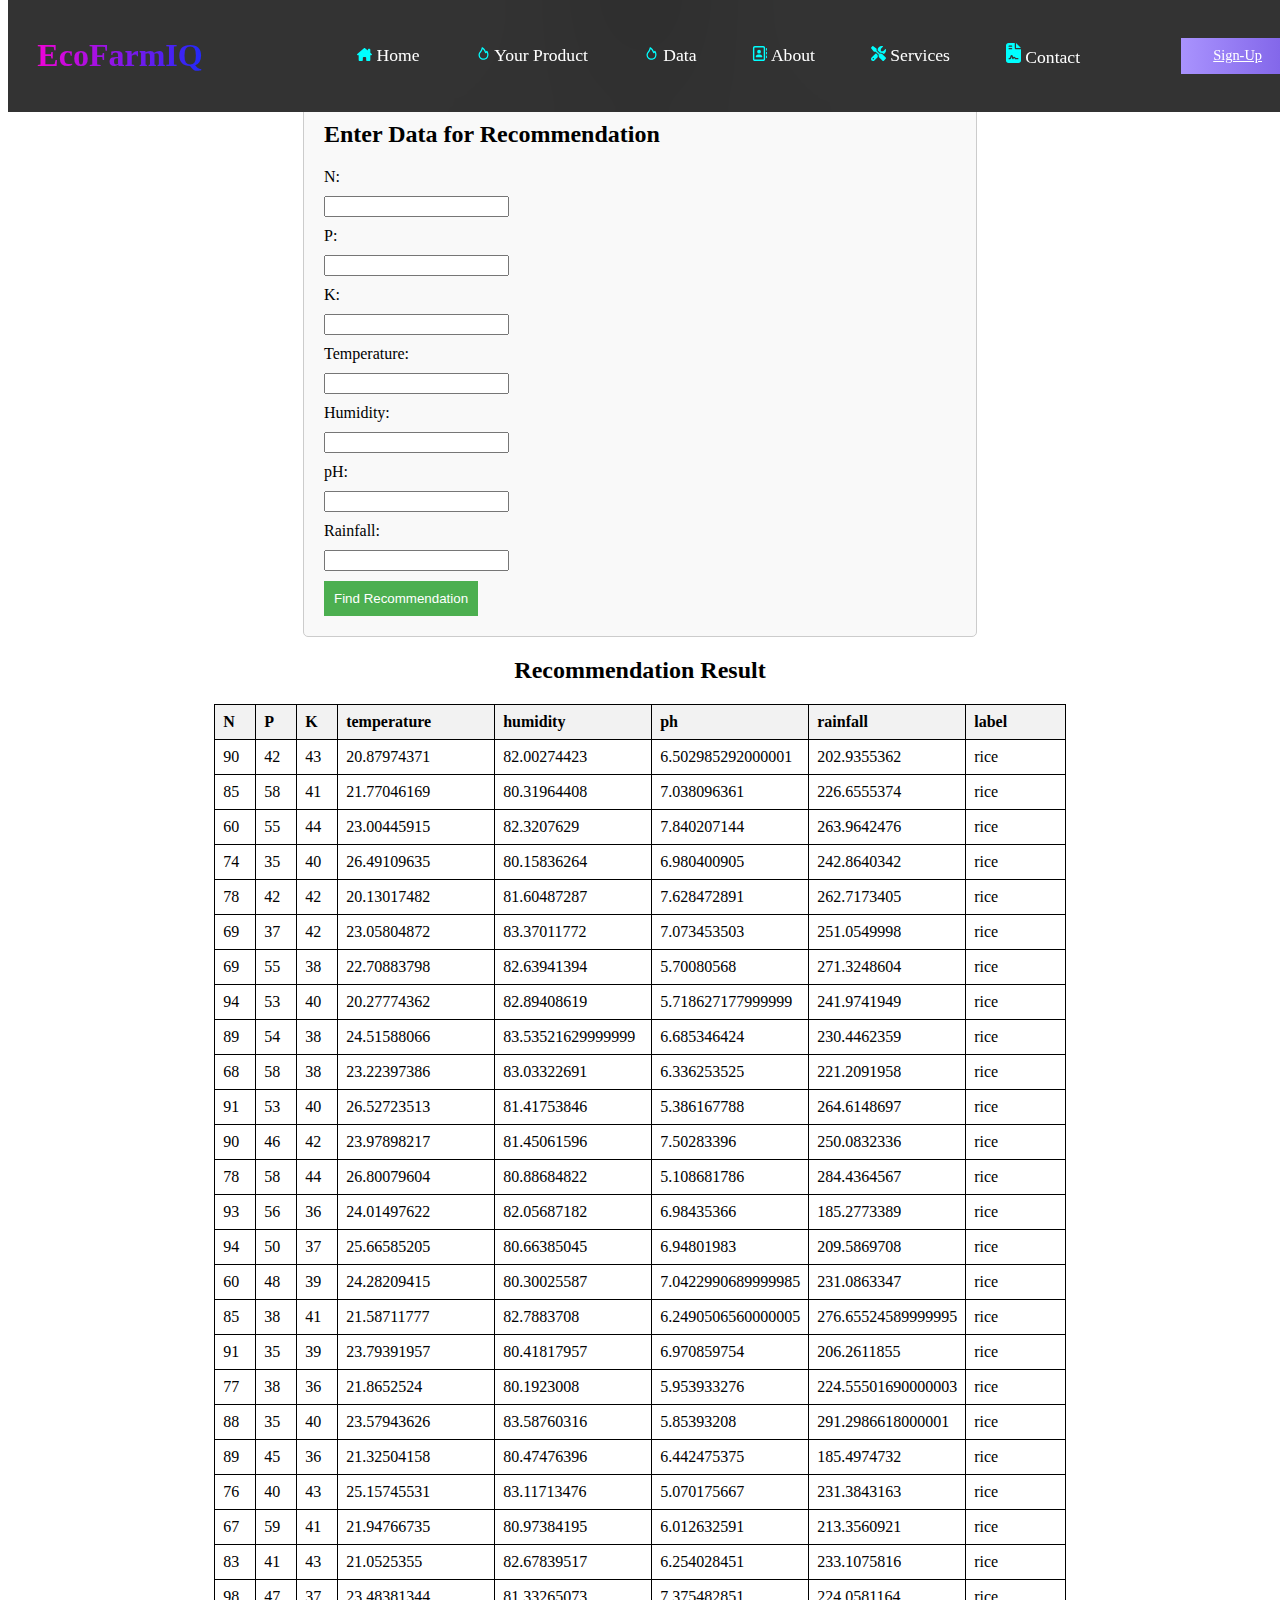
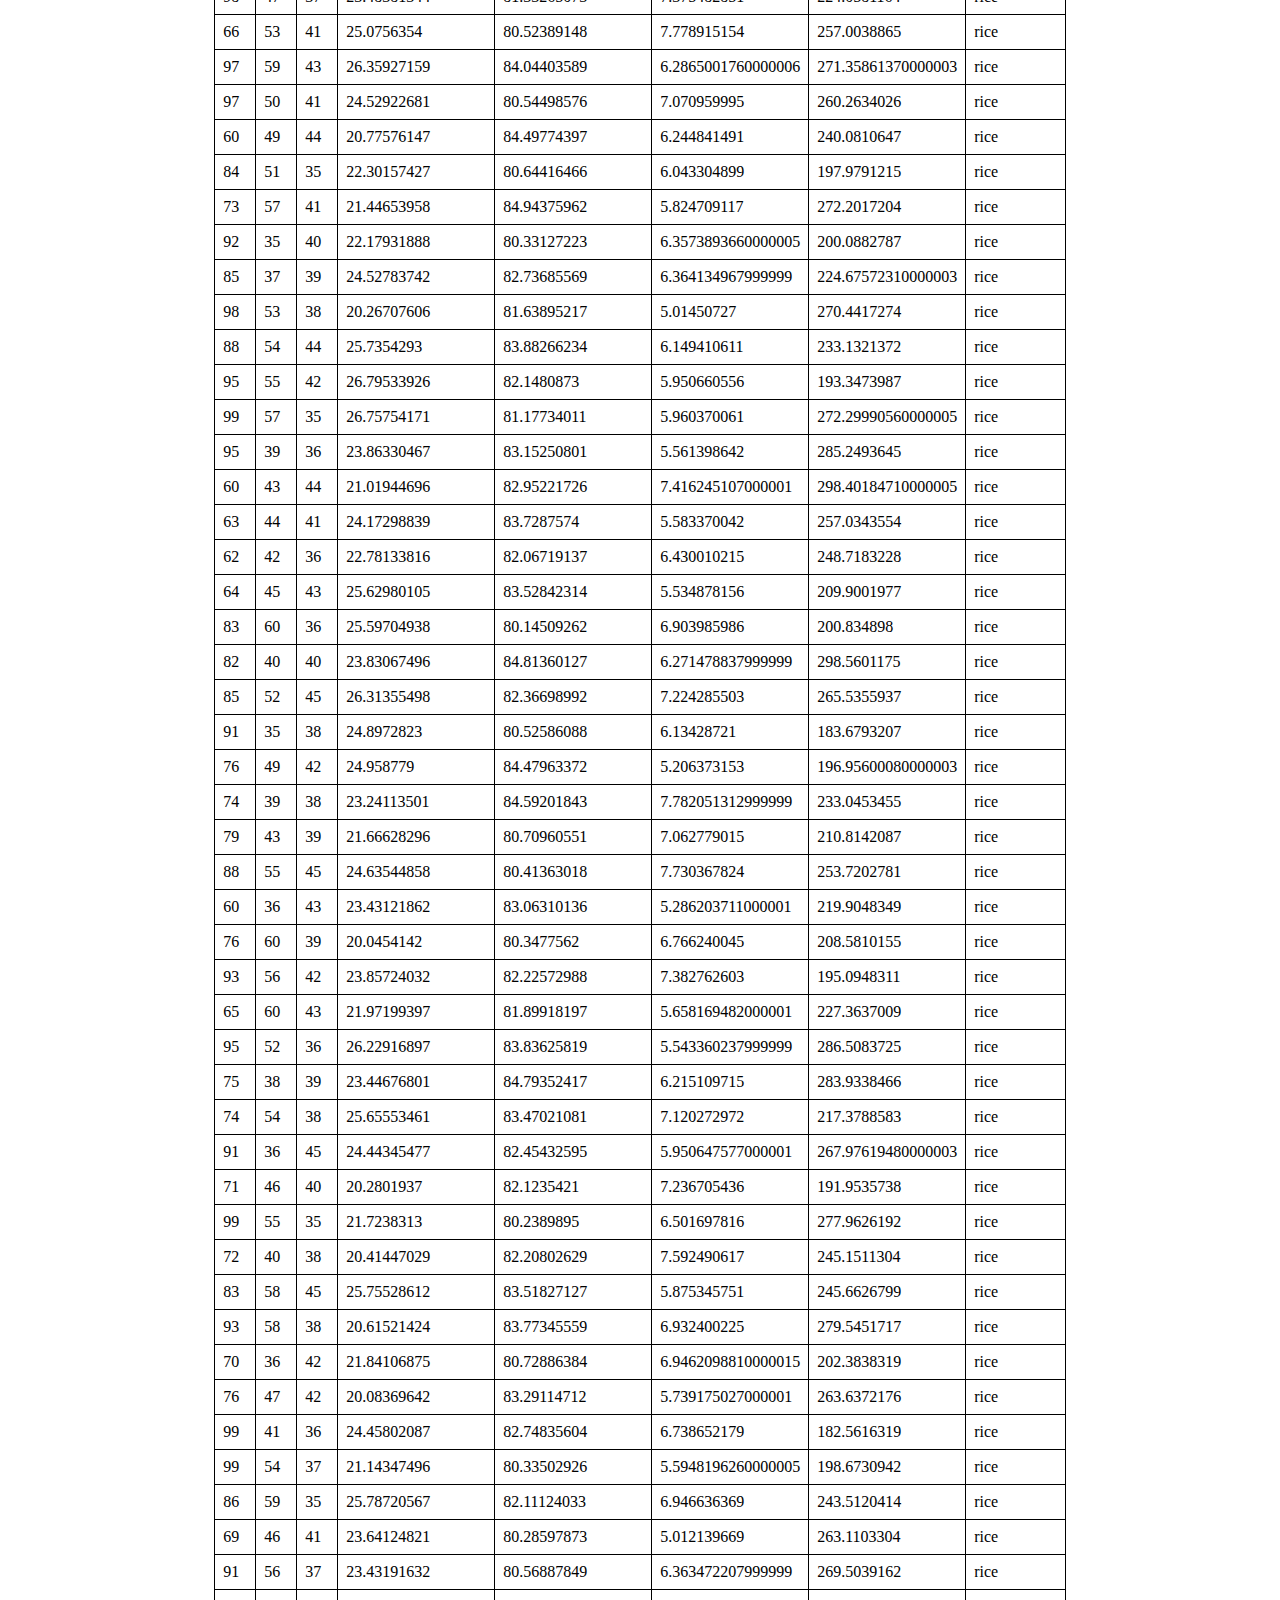
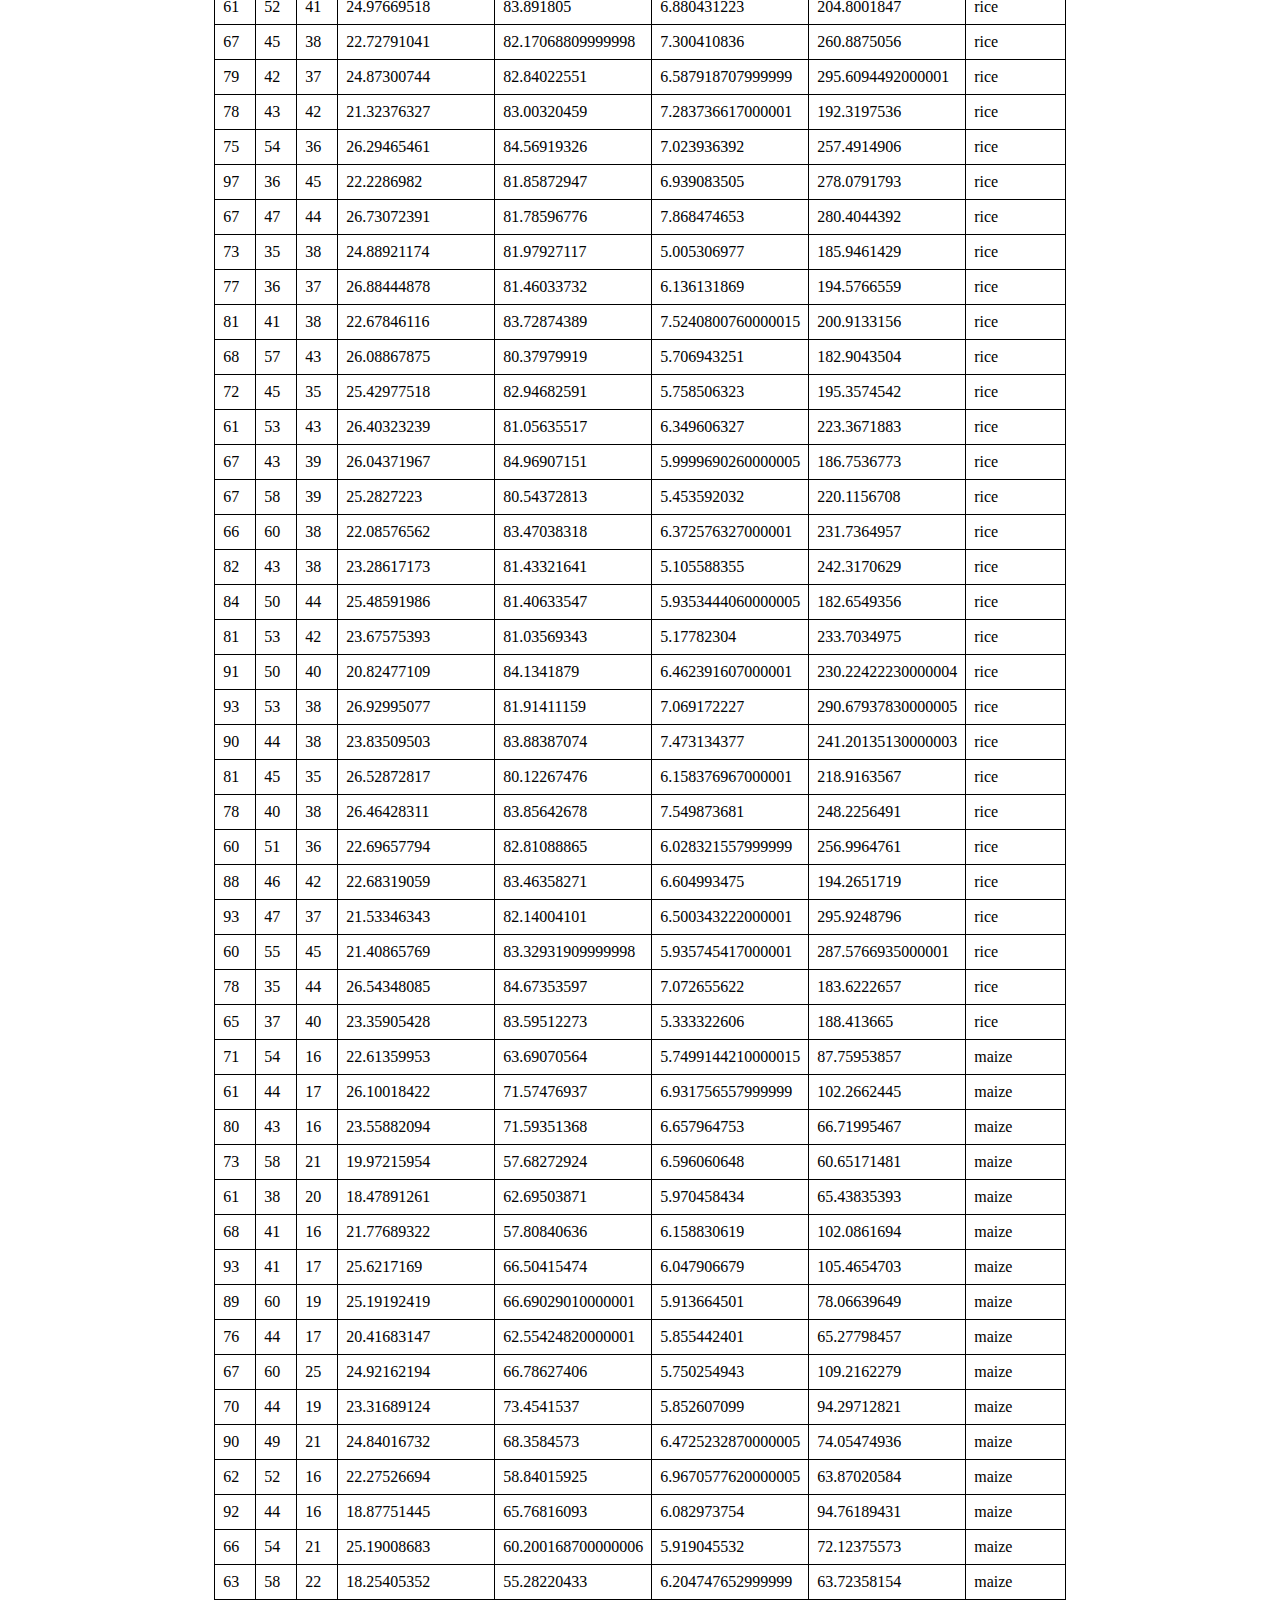
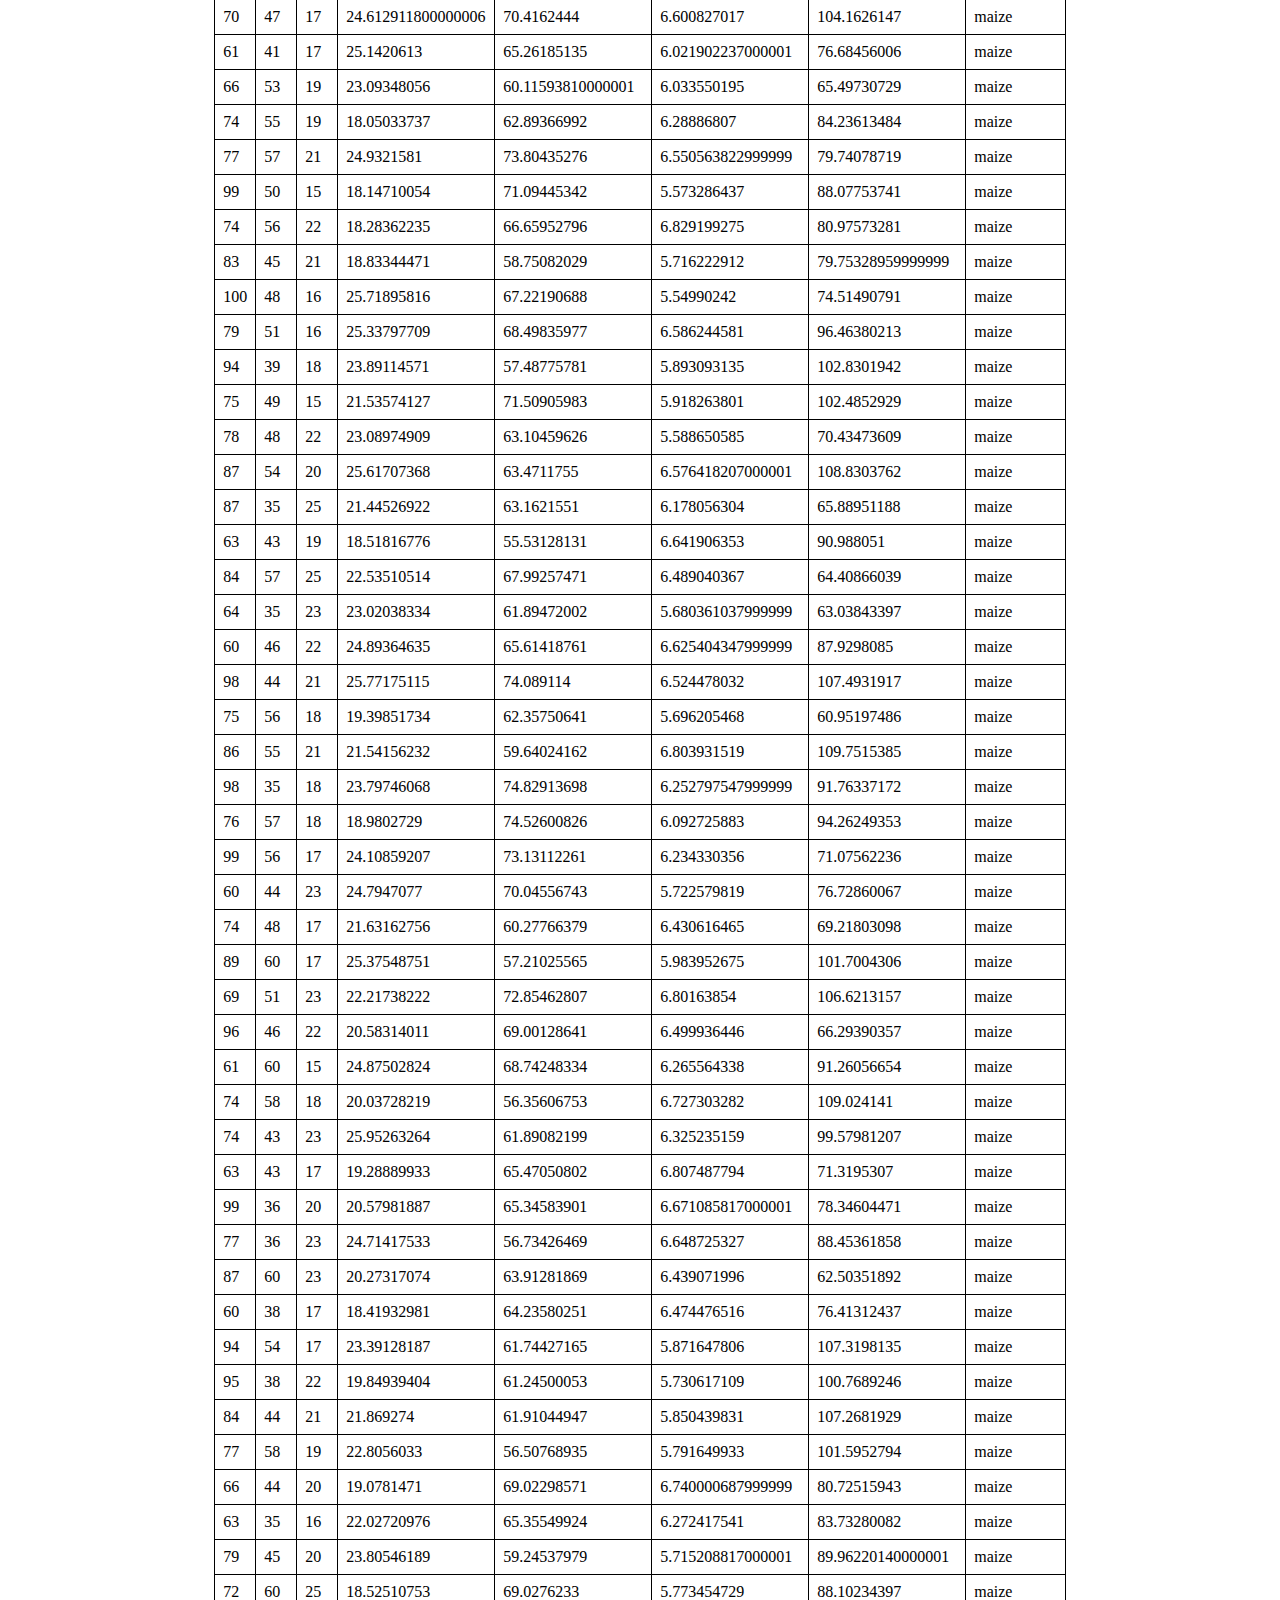
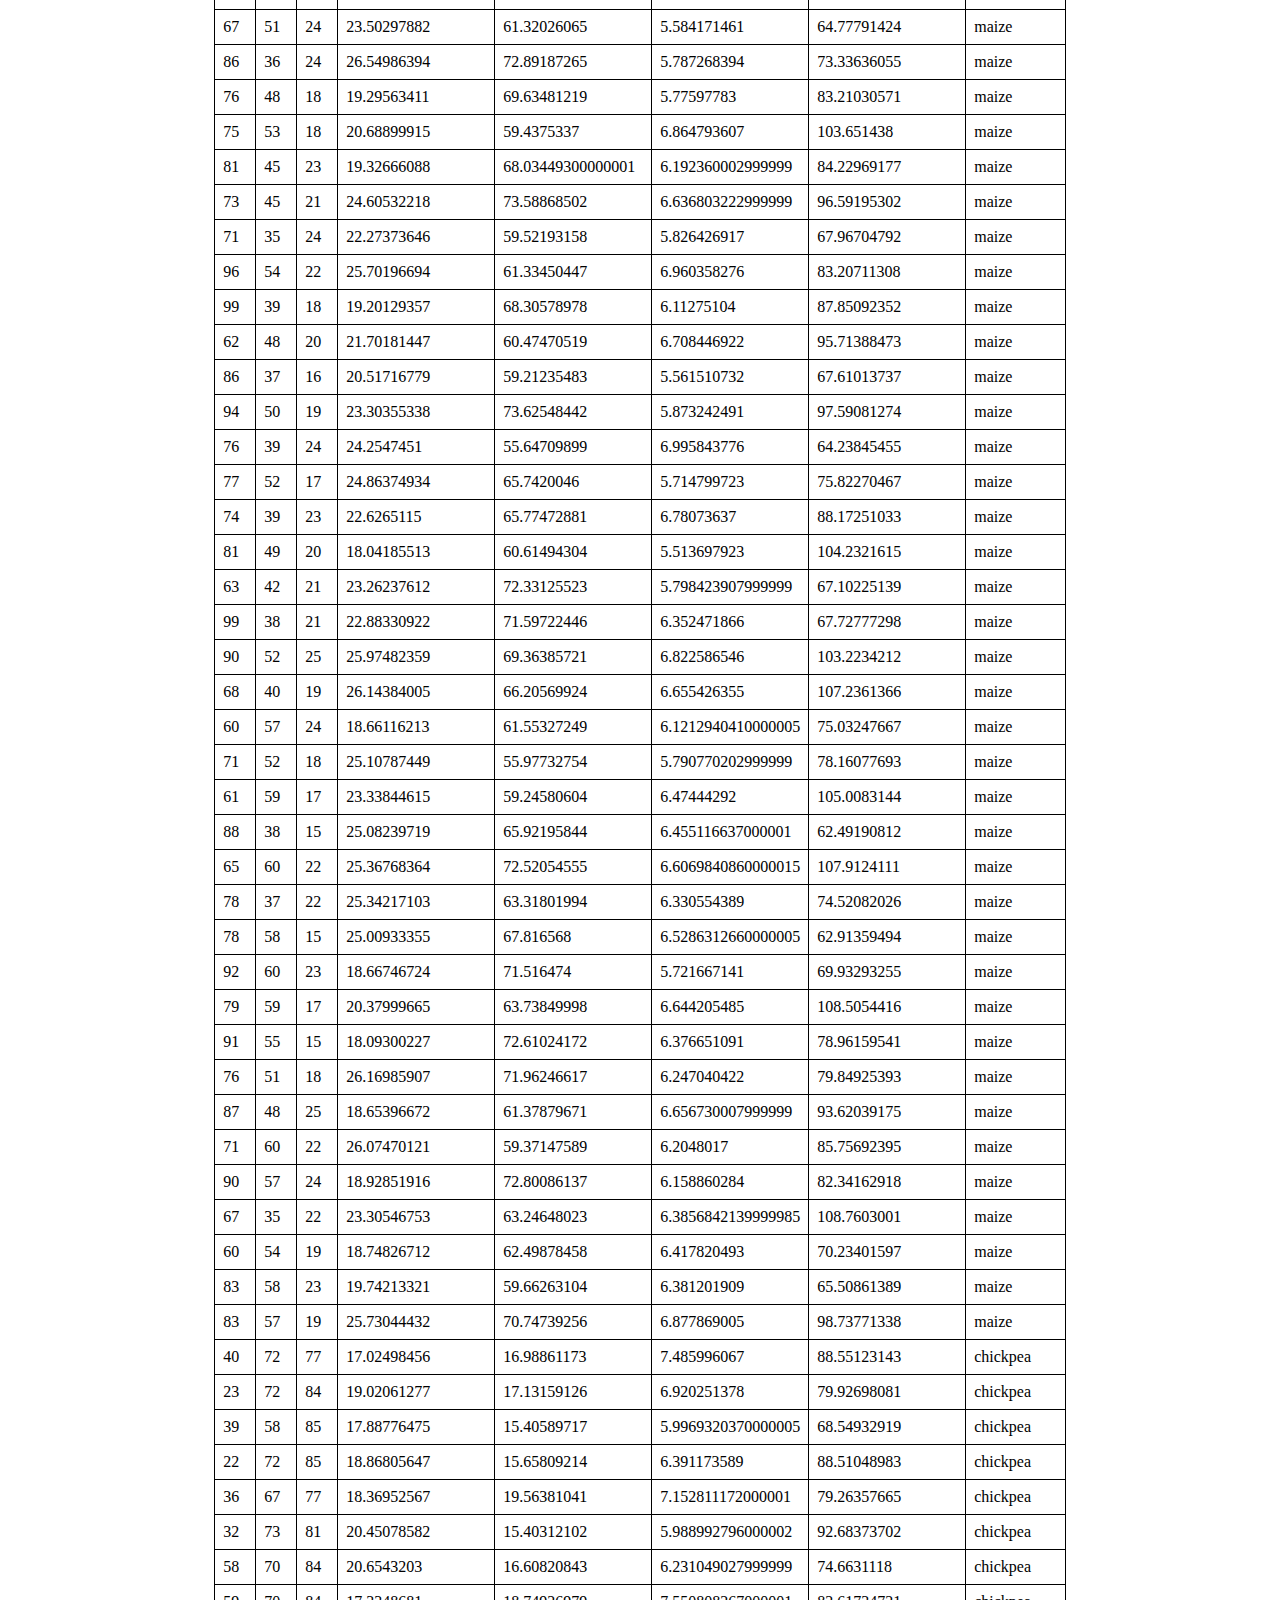
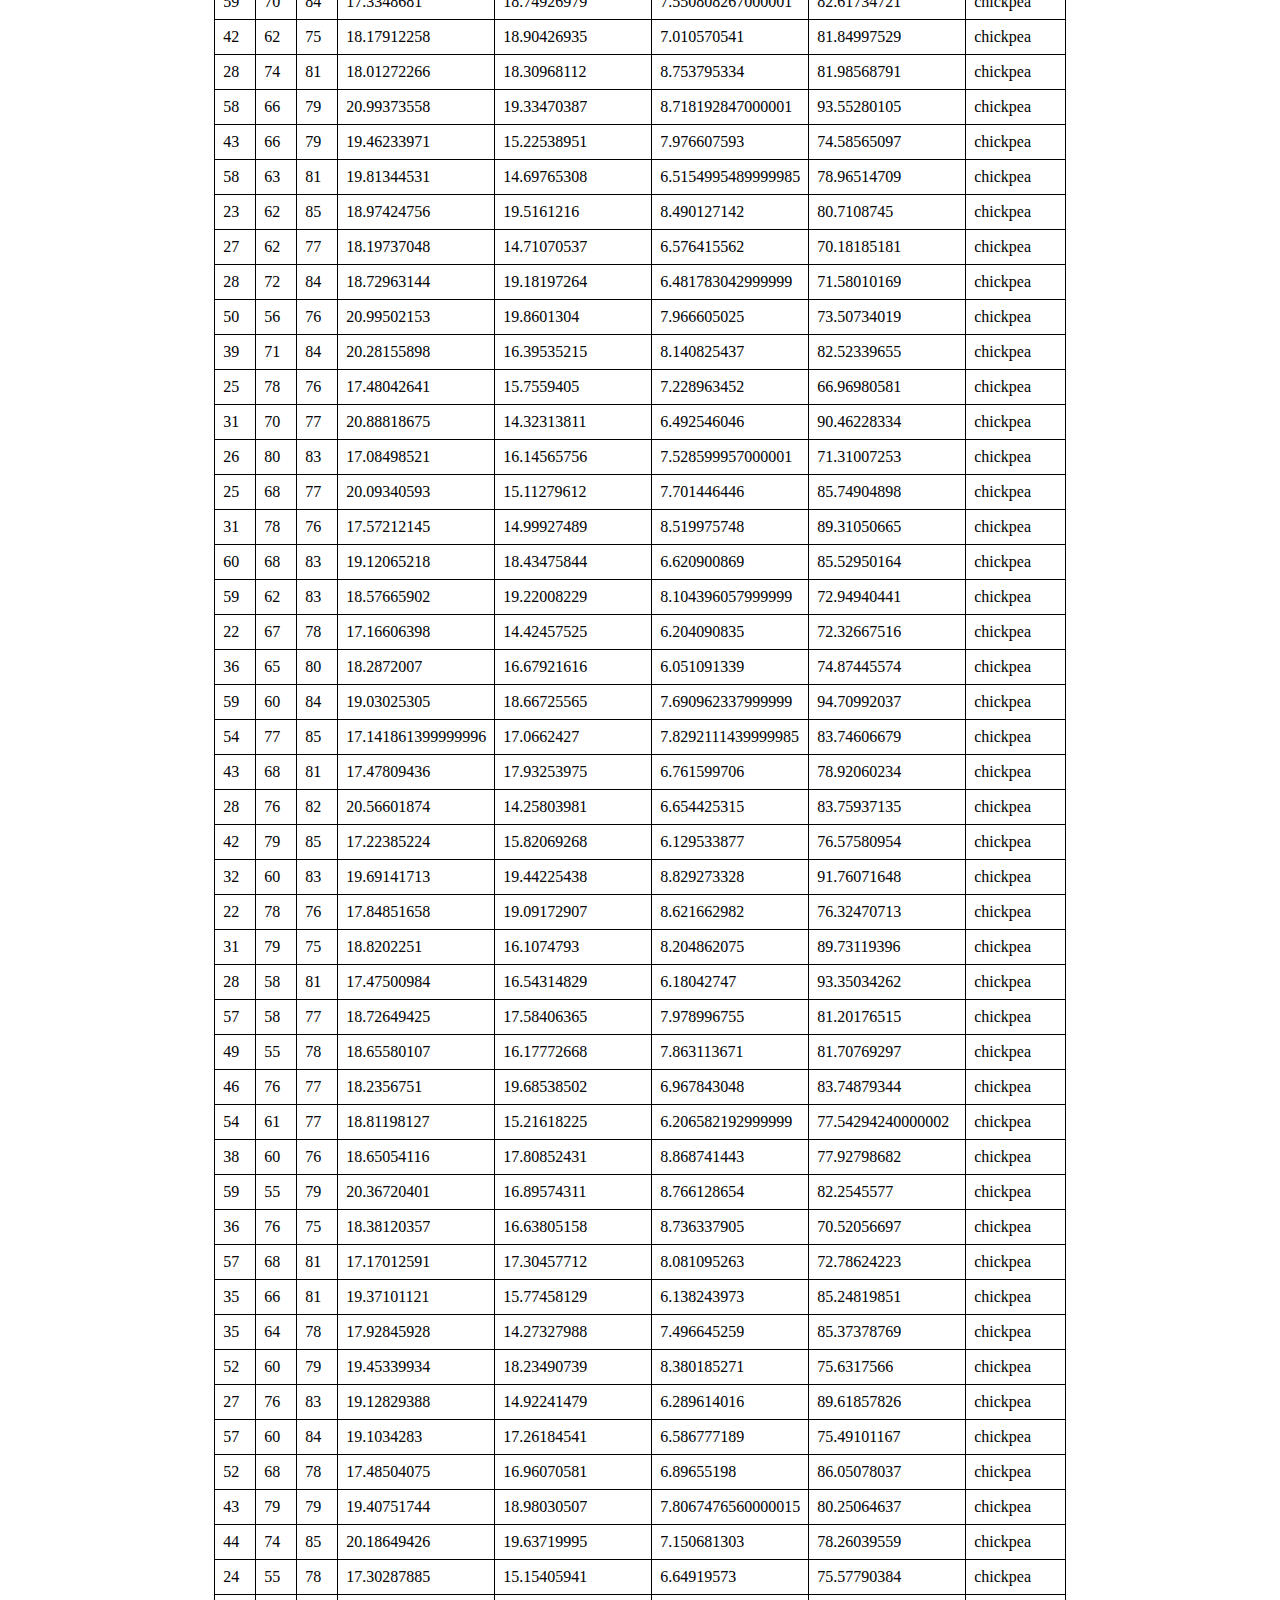
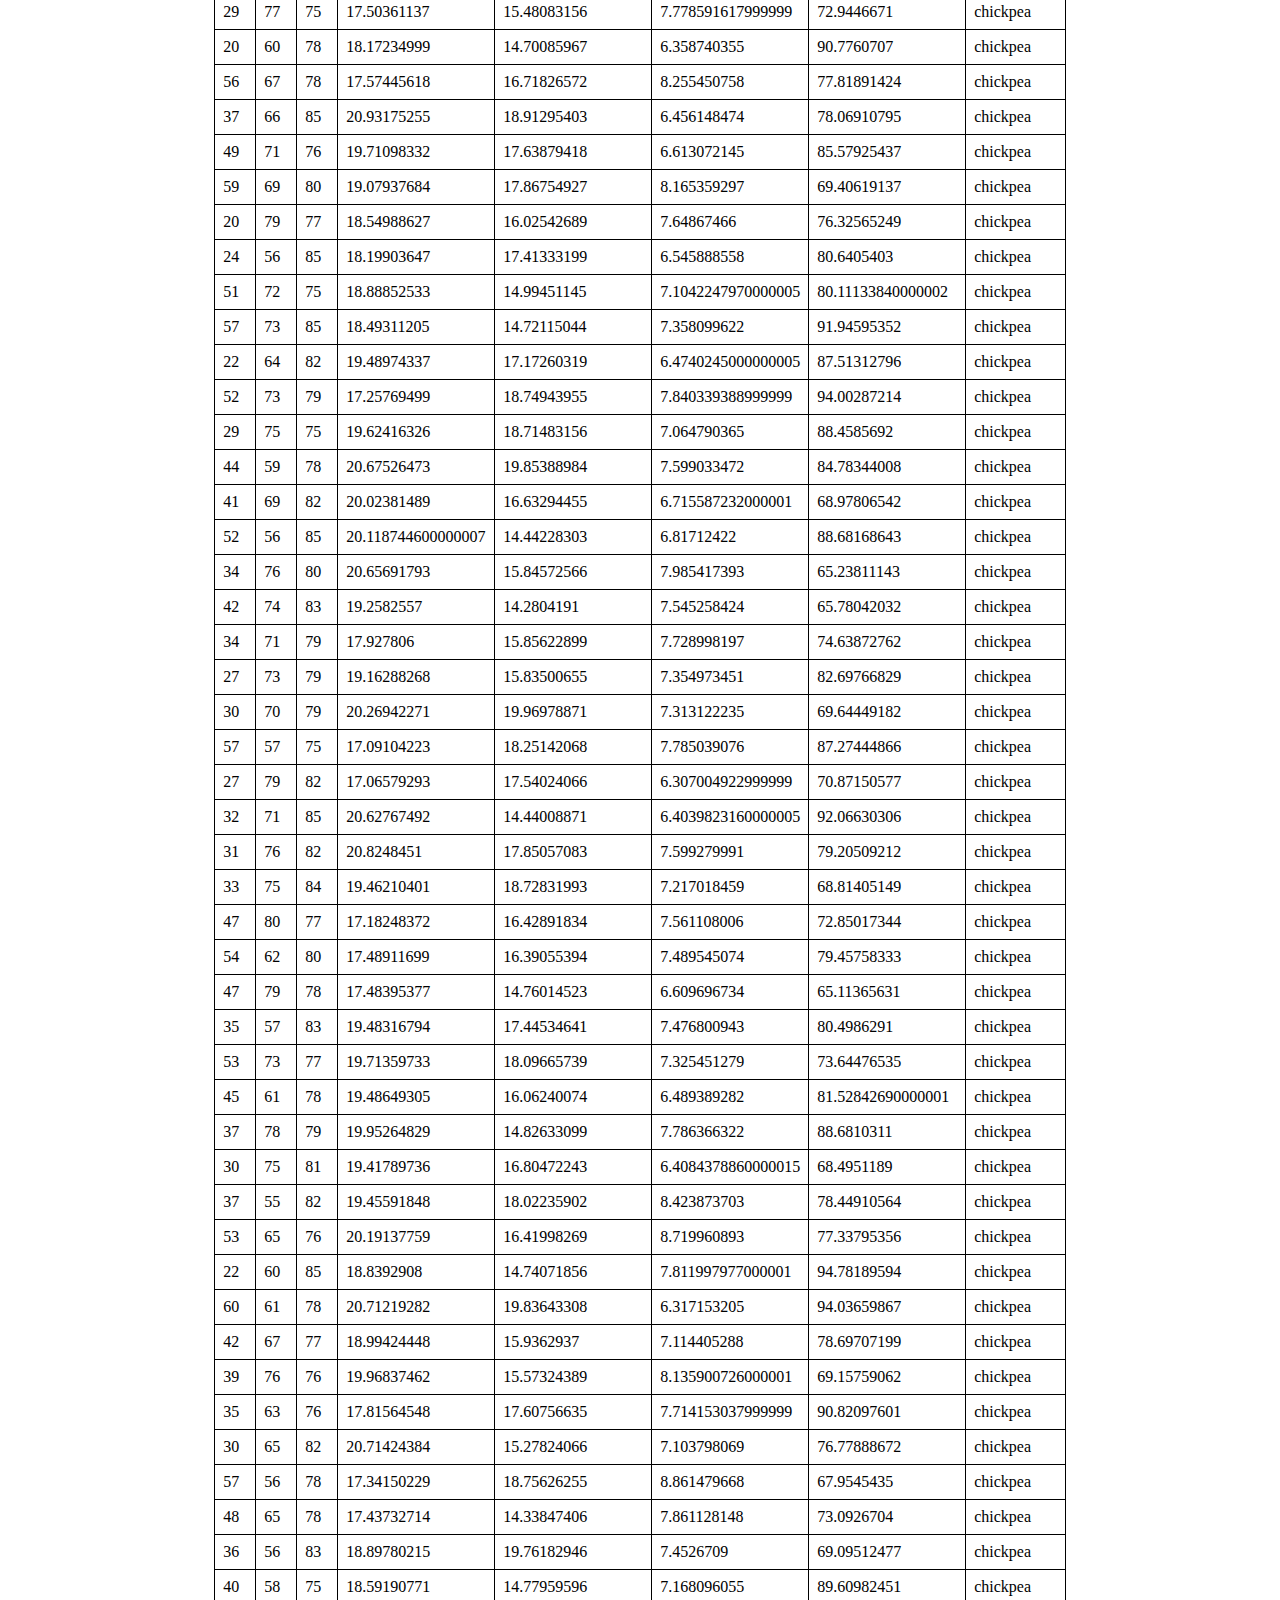
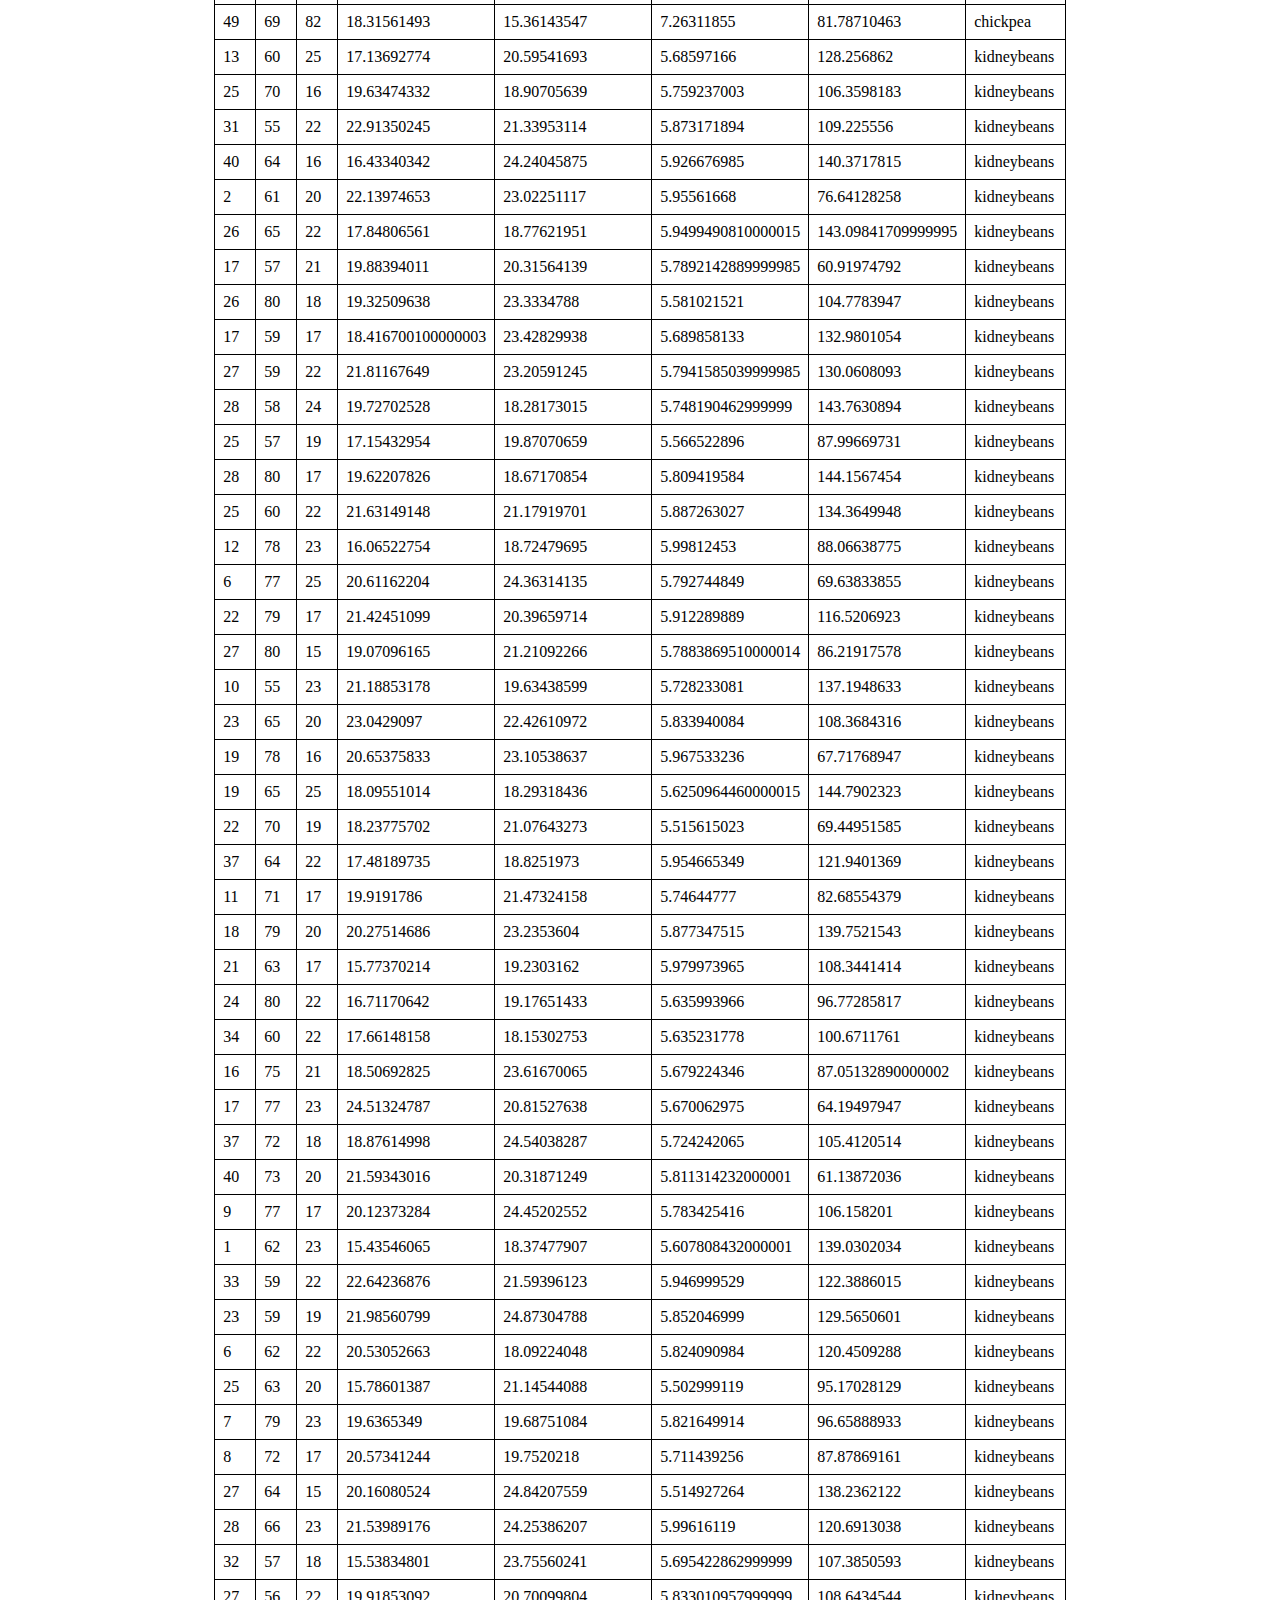
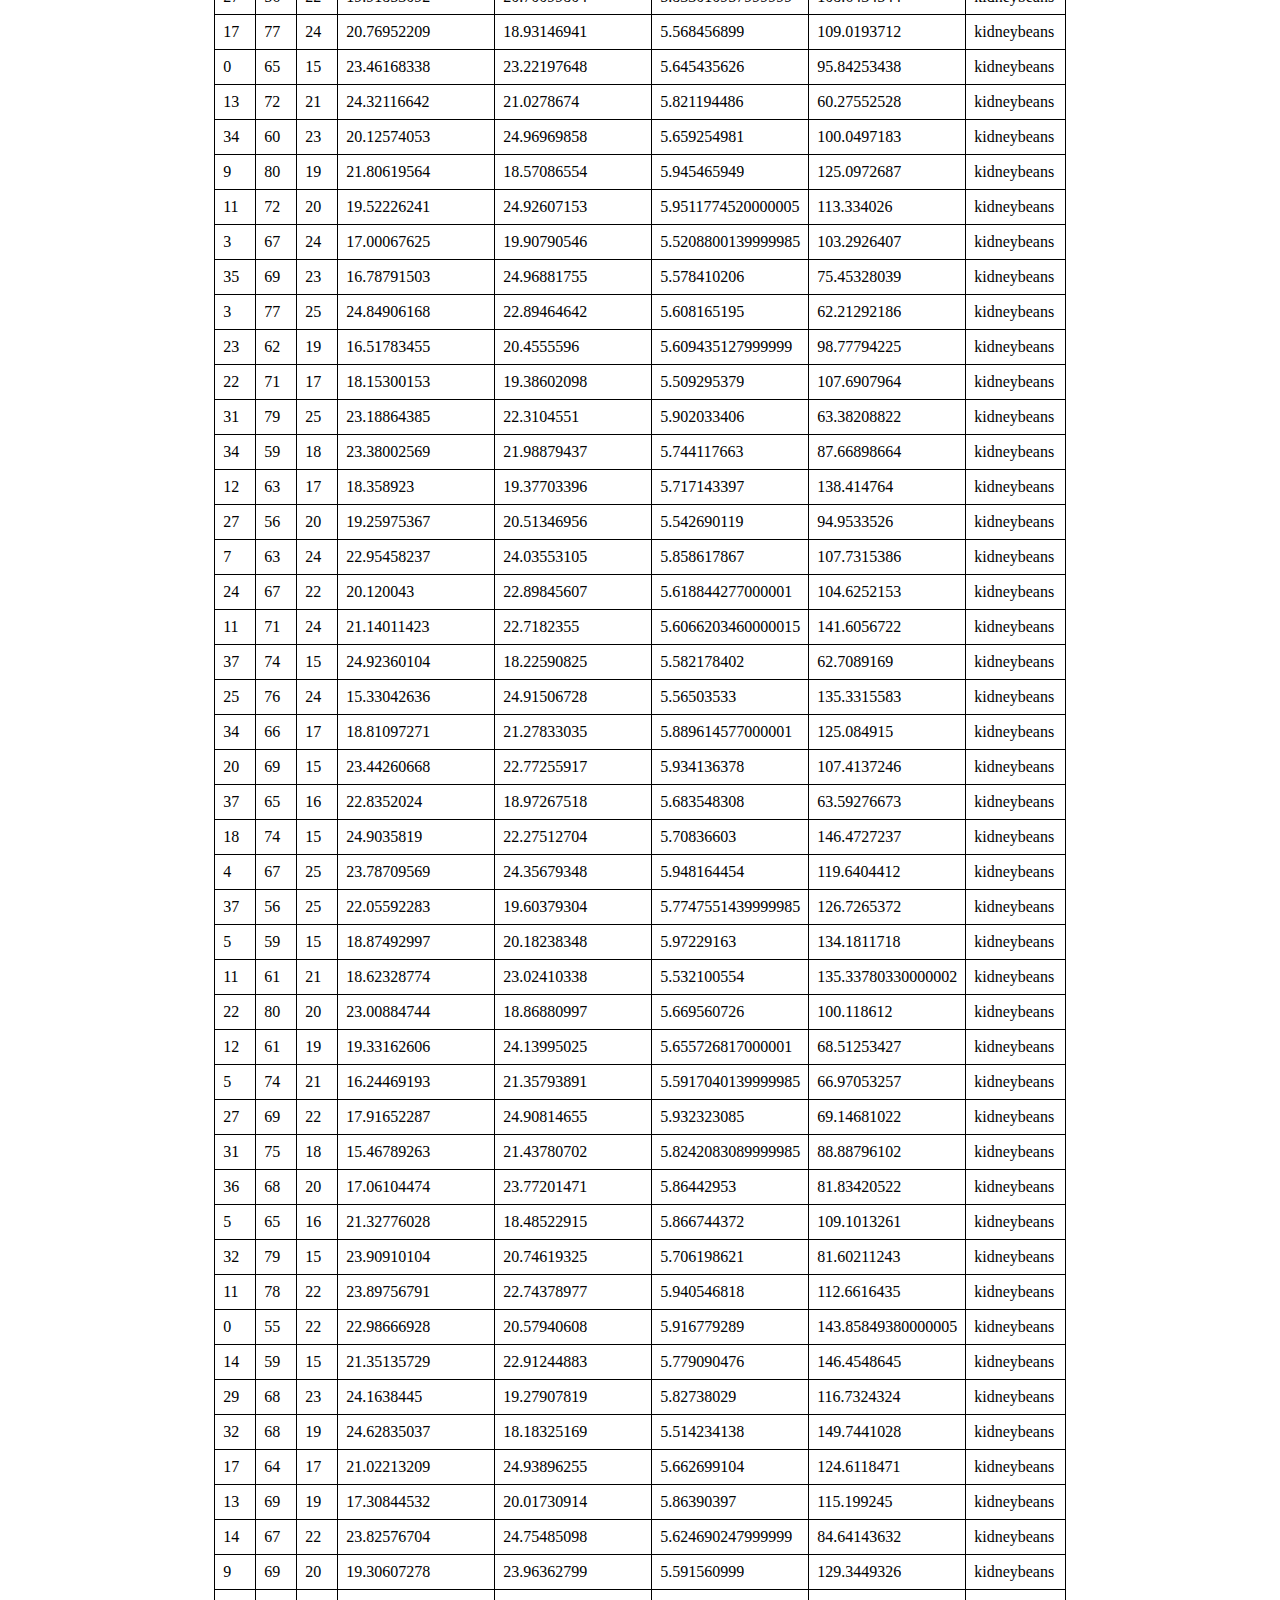
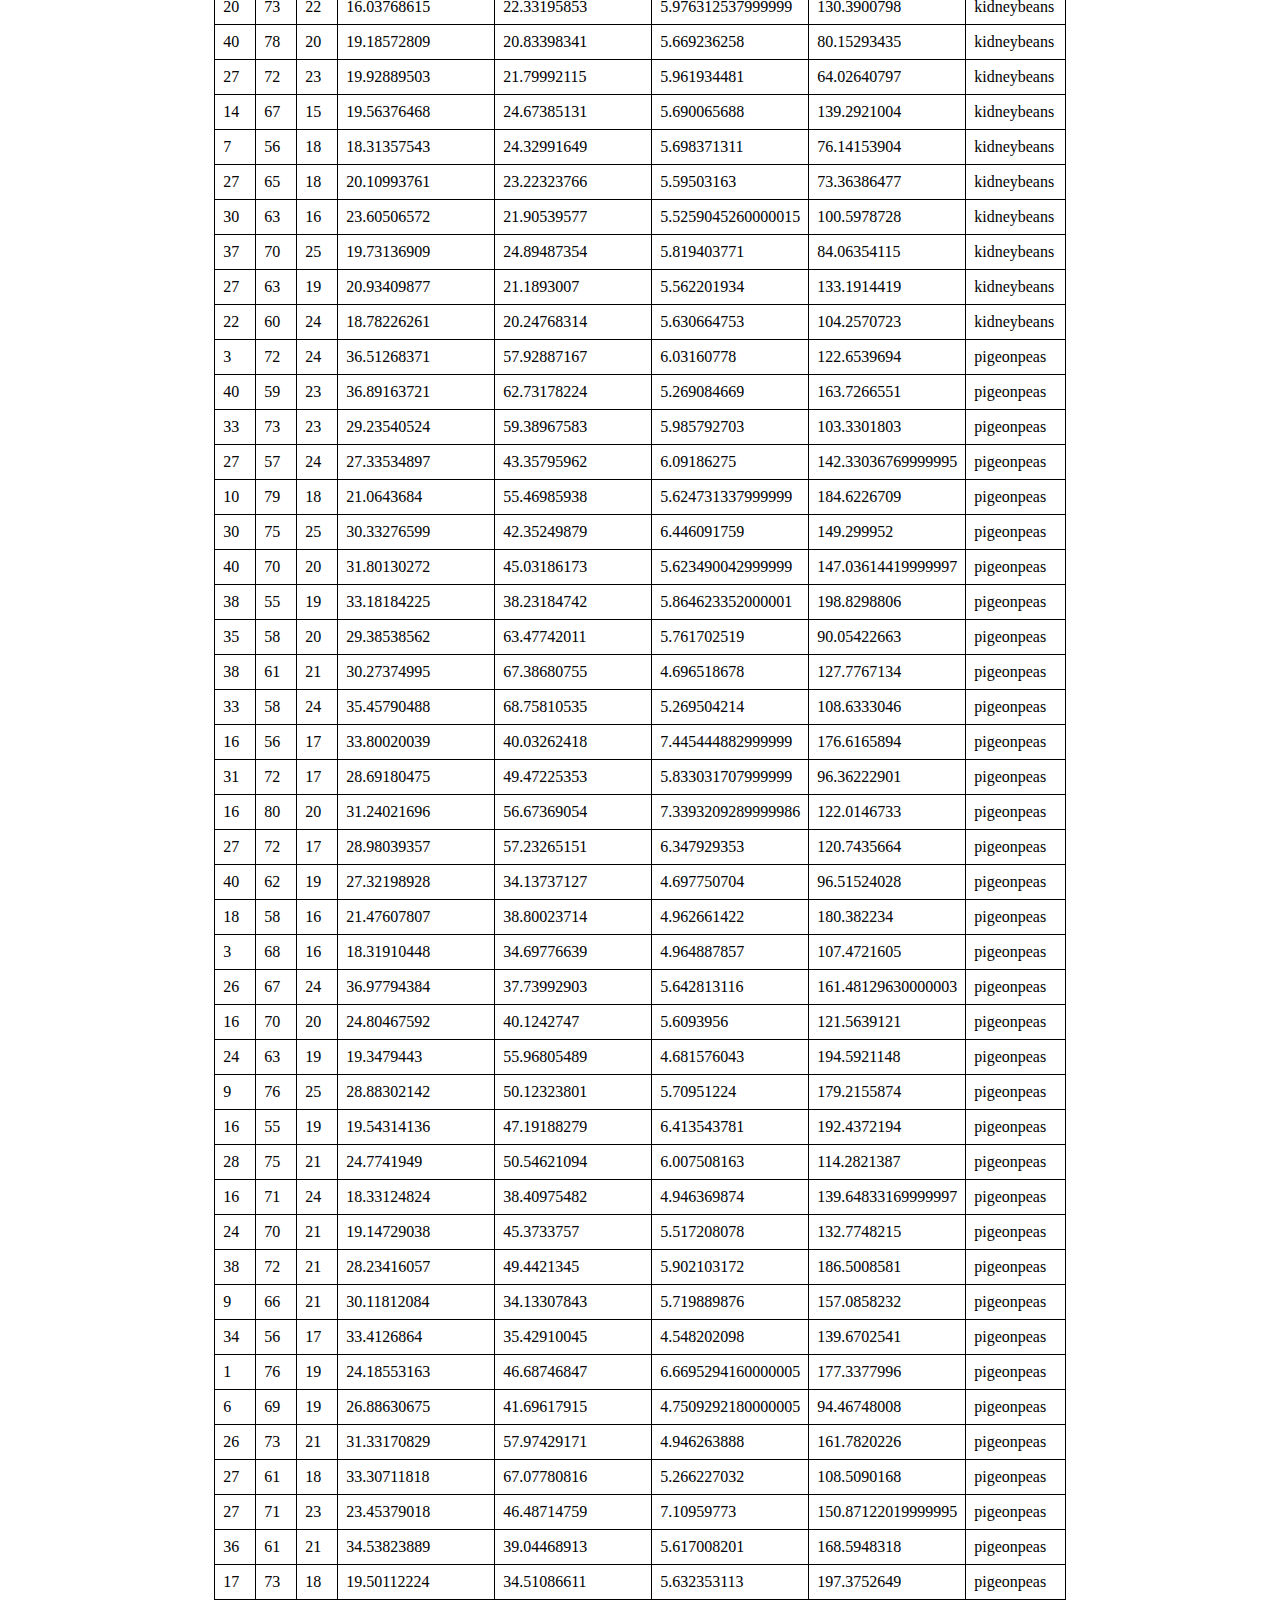
<file: pages/largeFarmData.html>
<!DOCTYPE html>
<html lang="en">
  <head>
    <meta charset="UTF-8" />
    <meta name="viewport" content="width=device-width, initial-scale=1.0" />
    <title>Farm Data</title>
        <link rel="stylesheet" href="./style.css" />

    <style>
      .table-container {
        margin: 20px auto;
        text-align: center;
      }
      table {
        width: 50%;
        margin: 0 auto;
        border-collapse: collapse;
        margin-bottom: 20px;
      }
      th,
      td {
        border: 1px solid black;
        padding: 8px;
        text-align: left;
      }
      th {
        background-color: #f2f2f2;
      }
      .search-container {
        text-align: center;
        margin-bottom: 20px;
      }
      .search-container input {
        padding: 8px;
        margin-right: 10px;
      }
      .form-container {
        width: 50%;
        margin: 20px auto;
        padding: 20px;
        border: 1px solid #ccc;
        border-radius: 5px;
        background-color: #f9f9f9;
      }
      .form-container label,
      .form-container input {
        display: block;
        margin-bottom: 10px;
      }
      .form-container button {
        padding: 10px;
        background-color: #4caf50;
        color: white;
        border: none;
        cursor: pointer;
      }
    </style>
  </head>
  <body>

        <header>
      <nav class="nav-wrapper navbar">
        <div class="nav-content">
          <div class="logo">
            <h1 id="logo">EcoFarmIQ</h1>
          </div>
          <ul>
            <li>
              <a href="index.html" class="menu-item">
                <img src="../assets/home.svg" alt="" /> Home</a
              >
            </li>

            <li>
              <a href="./personnel.html" class="menu-item">
                <img src="../assets/personnel.svg" alt="" /> Your Product</a
              >
            </li>
            <li>
              <a href="./largeFarmData.html" class="menu-item">
                <img src="../assets/personnel.svg" alt="" /> Data</a
              >
            </li>
            <li>
              <a href="#" class="menu-item">
                <img src="../assets/about.svg" alt="" /> About</a
              >
            </li>
            <li>
              <a href="#service-section" class="menu-item">
                <img src="../assets/service.svg" alt="" /> Services</a
              >
            </li>
            <li>
              <a href="#contact" class="menu-item">
                <img src="../assets/contact.svg" alt="" /> Contact</a
              >
            </li>
          </ul>
          <a href="./signUp.html" class="contact-btn">Sign-Up</a>
          <button class="menu-btn">&#9776;</button>
        </div>
      </nav>
    </header>


    <h1 style="text-align: center">Farm Data</h1>

    <div class="form-container">
      <h2>Enter Data for Recommendation</h2>
      <form onsubmit="return findRecommendation()">
        <label for="N">N:</label>
        <input type="number" id="N" name="N" required />
        <label for="P">P:</label>
        <input type="number" id="P" name="P" required />
        <label for="K">K:</label>
        <input type="number" id="K" name="K" required />
        <label for="temperature">Temperature:</label>
        <input type="number" id="temperature" name="temperature" required />
        <label for="humidity">Humidity:</label>
        <input type="number" id="humidity" name="humidity" required />
        <label for="pH">pH:</label>
        <input type="number" id="pH" name="pH" step="0.1" required />
        <label for="rainfall">Rainfall:</label>
        <input type="number" id="rainfall" name="rainfall" required />
        <button type="submit">Find Recommendation</button>
      </form>
    </div>

    <div class="table-container">
      <h2>Recommendation Result</h2>
      <table id="recommendationTable"></table>
    </div>

    <script>
      document.addEventListener("DOMContentLoaded", function () {
        fetchAndDisplayCSV(
          "../assets/large/Crop_recommendation.csv",
          "recommendationTable"
        );
      });

      function fetchAndDisplayCSV(filePath, tableId) {
        fetch(filePath)
          .then((response) => response.text())
          .then((data) => displayCSV(data, tableId));
      }

      function displayCSV(csv, tableId) {
        const lines = csv.split("\n");
        let html = "<thead><tr>";
        const headers = lines[0].split(",");

        headers.forEach((header) => {
          html += `<th>${header}</th>`;
        });

        html += "</tr></thead><tbody>";
        for (let i = 1; i < lines.length; i++) {
          const cells = lines[i].split(",");
          if (cells.length > 1) {
            html += "<tr>";
            cells.forEach((cell) => {
              html += `<td>${cell}</td>`;
            });
            html += "</tr>";
          }
        }
        html += "</tbody>";
        document.getElementById(tableId).innerHTML = html;
      }

      function findRecommendation() {
        const N = document.getElementById("N").value;
        const P = document.getElementById("P").value;
        const K = document.getElementById("K").value;
        const temperature = document.getElementById("temperature").value;
        const humidity = document.getElementById("humidity").value;
        const pH = document.getElementById("pH").value;
        const rainfall = document.getElementById("rainfall").value;

        // Example: Perform recommendation logic based on input data
        const recommendation = recommendCrop(
          N,
          P,
          K,
          temperature,
          humidity,
          pH,
          rainfall
        );

        // Display recommendation in HTML table
        displayRecommendation(recommendation);

        // Prevent form submission
        return false;
      }

      function recommendCrop(N, P, K, temperature, humidity, pH, rainfall) {
        // Example dataset of crop recommendations (replace with actual data)
        const cropRecommendations = [
          {
            crop: "Rice",
            N: 100,
            P: 50,
            K: 70,
            temperature: 30,
            humidity: 60,
            pH: 6.5,
            rainfall: 600,
          },
          {
            crop: "Wheat",
            N: 80,
            P: 40,
            K: 60,
            temperature: 25,
            humidity: 70,
            pH: 6.0,
            rainfall: 500,
          },
          // Add more crop data as needed
        ];

        // Initialize variables to track the best crop and minimum distance
        let bestCrop = "";
        let minDistance = Infinity;

        // Function to calculate distance or similarity
        function calculateDistance(cropData) {
          const distance = Math.sqrt(
            Math.pow(N - cropData.N, 2) +
              Math.pow(P - cropData.P, 2) +
              Math.pow(K - cropData.K, 2) +
              Math.pow(temperature - cropData.temperature, 2) +
              Math.pow(humidity - cropData.humidity, 2) +
              Math.pow(pH - cropData.pH, 2) +
              Math.pow(rainfall - cropData.rainfall, 2)
          );
          return distance;
        }

        // Iterate through each crop recommendation and calculate distance
        cropRecommendations.forEach((cropData) => {
          const distance = calculateDistance(cropData);
          // Update best crop if current crop has a smaller distance
          if (distance < minDistance) {
            minDistance = distance;
            bestCrop = cropData.crop;
          }
        });

        return bestCrop;
      }

      function displayRecommendation(recommendation) {
        const table = document.getElementById("recommendationTable");
        const html = `<thead><tr><th>Recommended Crop</th></tr></thead><tbody><tr><td>${recommendation}</td></tr></tbody>`;
        table.innerHTML = html;
      }
    </script>
  </body>
</html>
</file>
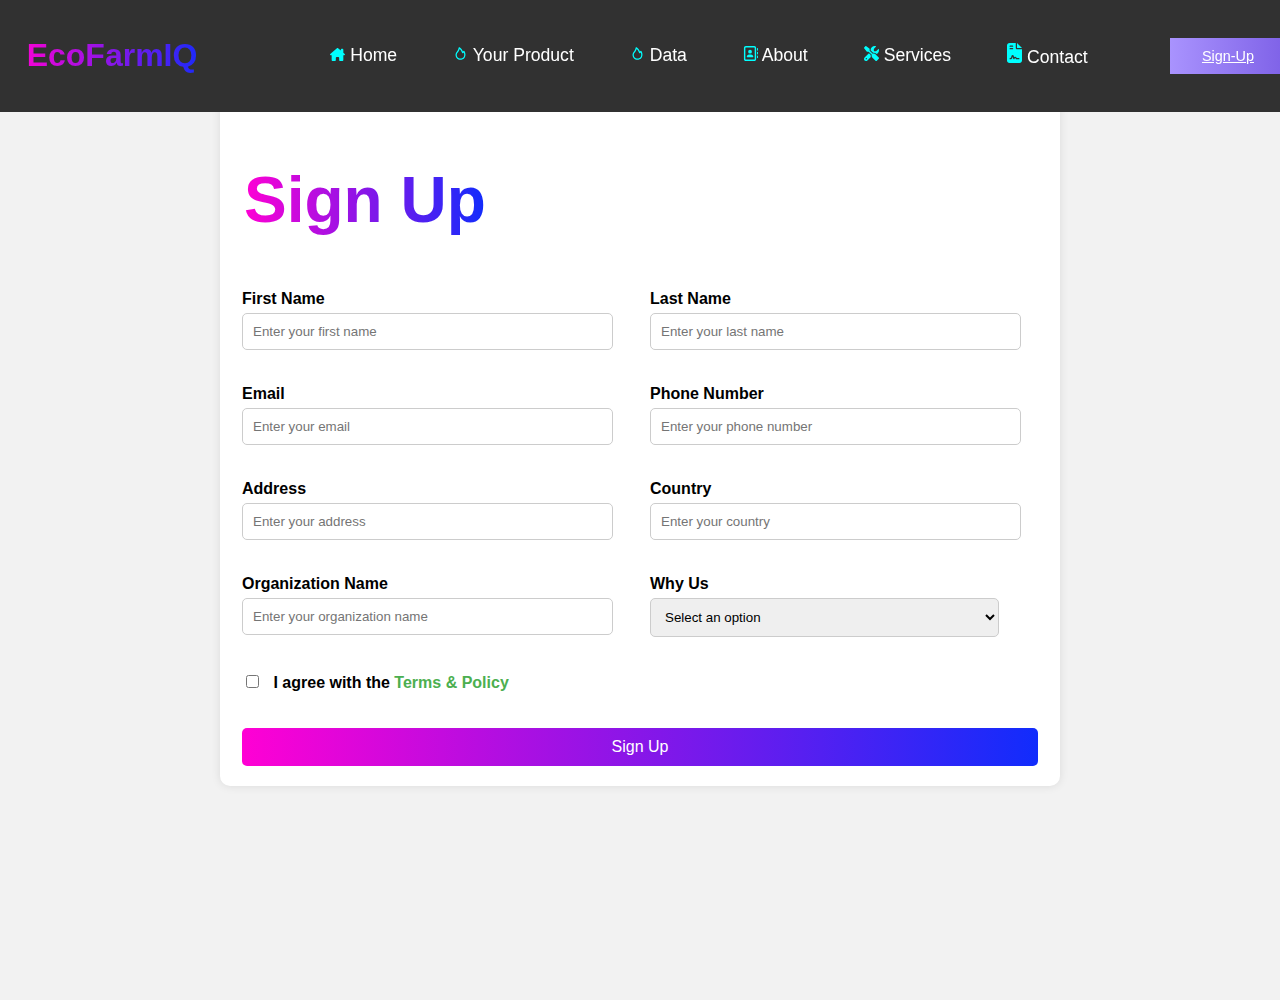
<file: pages/signUp.html>
<!DOCTYPE html>
<html lang="en">
  <head>
    <meta charset="UTF-8" />
    <meta name="viewport" content="width=device-width, initial-scale=1.0" />
    <title>Sign Up</title>
    <link rel="stylesheet" href="./style.css" />
    <link rel="stylesheet" href="../styles/singUp.css" />
  </head>
  <body>
    <header>
      <nav class="nav-wrapper navbar">
        <div class="nav-content">
          <div class="logo">
            <h1 id="logo">EcoFarmIQ</h1>
          </div>
          <ul>
            <li>
              <a href="index.html" class="menu-item">
                <img src="../assets/home.svg" alt="" /> Home</a
              >
            </li>

            <li>
              <a href="./personnel.html" class="menu-item">
                <img src="../assets/personnel.svg" alt="" /> Your Product</a
              >
            </li>
            <li>
              <a href="./largeFarmData.html" class="menu-item">
                <img src="../assets/personnel.svg" alt="" /> Data</a
              >
            </li>
            <li>
              <a href="#" class="menu-item">
                <img src="../assets/about.svg" alt="" /> About</a
              >
            </li>
            <li>
              <a href="#service-section" class="menu-item">
                <img src="../assets/service.svg" alt="" /> Services</a
              >
            </li>
            <li>
              <a href="#contact" class="menu-item">
                <img src="../assets/contact.svg" alt="" /> Contact</a
              >
            </li>
          </ul>
          <a href="./signUp.html" class="contact-btn">Sign-Up</a>
          <button class="menu-btn">&#9776;</button>
        </div>
      </nav>
    </header>

    <div class="form-container">
      <div class="sign-up-container">
        <div class="form">
          <fieldset>
            <legend><h1>Sign Up</h1></legend>
            <form id="signupForm" action="./personnel.html" method="POST">
              <div class="form-grid">
                <div>
                  <label for="fname">First Name</label>
                  <input
                    type="text"
                    id="fname"
                    name="fname"
                    placeholder="Enter your first name"
                    required
                  />
                </div>
                <div>
                  <label for="lname">Last Name</label>
                  <input
                    type="text"
                    id="lname"
                    name="lname"
                    placeholder="Enter your last name"
                    required
                  />
                </div>
                <div>
                  <label for="email">Email</label>
                  <input
                    type="email"
                    id="email"
                    name="email"
                    placeholder="Enter your email"
                    required
                  />
                </div>
                <div>
                  <label for="pnumber">Phone Number</label>
                  <input
                    type="tel"
                    id="pnumber"
                    name="pnumber"
                    placeholder="Enter your phone number"
                    required
                  />
                </div>
                <div>
                  <label for="address">Address</label>
                  <input
                    type="text"
                    id="address"
                    name="address"
                    placeholder="Enter your address"
                    required
                  />
                </div>
                <div>
                  <label for="country">Country</label>
                  <input
                    type="text"
                    id="country"
                    name="country"
                    placeholder="Enter your country"
                    required
                  />
                </div>
                <div>
                  <label for="organization">Organization Name</label>
                  <input
                    type="text"
                    id="organization"
                    name="organization"
                    placeholder="Enter your organization name"
                    required
                  />
                </div>
                <div>
                  <label for="why-us">Why Us</label>
                  <select id="why-us" name="why-us" required>
                    <option value="">Select an option</option>
                    <option value="personal">Personal Usage</option>
                    <option value="local-farmer">Local Farmer</option>
                    <option value="small-farm">Small Sector Farm</option>
                    <option value="medium-farm">Medium Scale Farm</option>
                    <option value="teacher">Teacher</option>
                    <option value="government">
                      Governmental Organization
                    </option>
                  </select>
                </div>
                <div style="grid-column: span 2">
                  <label>
                    <input type="checkbox" name="terms" required />
                    I agree with the <a href="#">Terms & Policy</a>
                  </label>
                </div>
                <button type="submit">Sign Up</button>
              </div>
            </form>
          </fieldset>
        </div>
      </div>
    </div>

    <script>
      document
        .getElementById("signupForm")
        .addEventListener("submit", function (event) {
          event.preventDefault(); // Prevent the form from submitting traditionally

          const formData = new FormData(this);

          const data = {};
          formData.forEach((value, key) => {
            data[key] = value;
          });

          // Print data to console
          console.log("Form Data:", data);
          localStorage.setItem("formData", JSON.stringify(data));

          // Redirect to personel.html
          window.location.href = "http://127.0.0.1:5500/pages/personnel.html";
        });
    </script>
  </body>
</html>
</file>
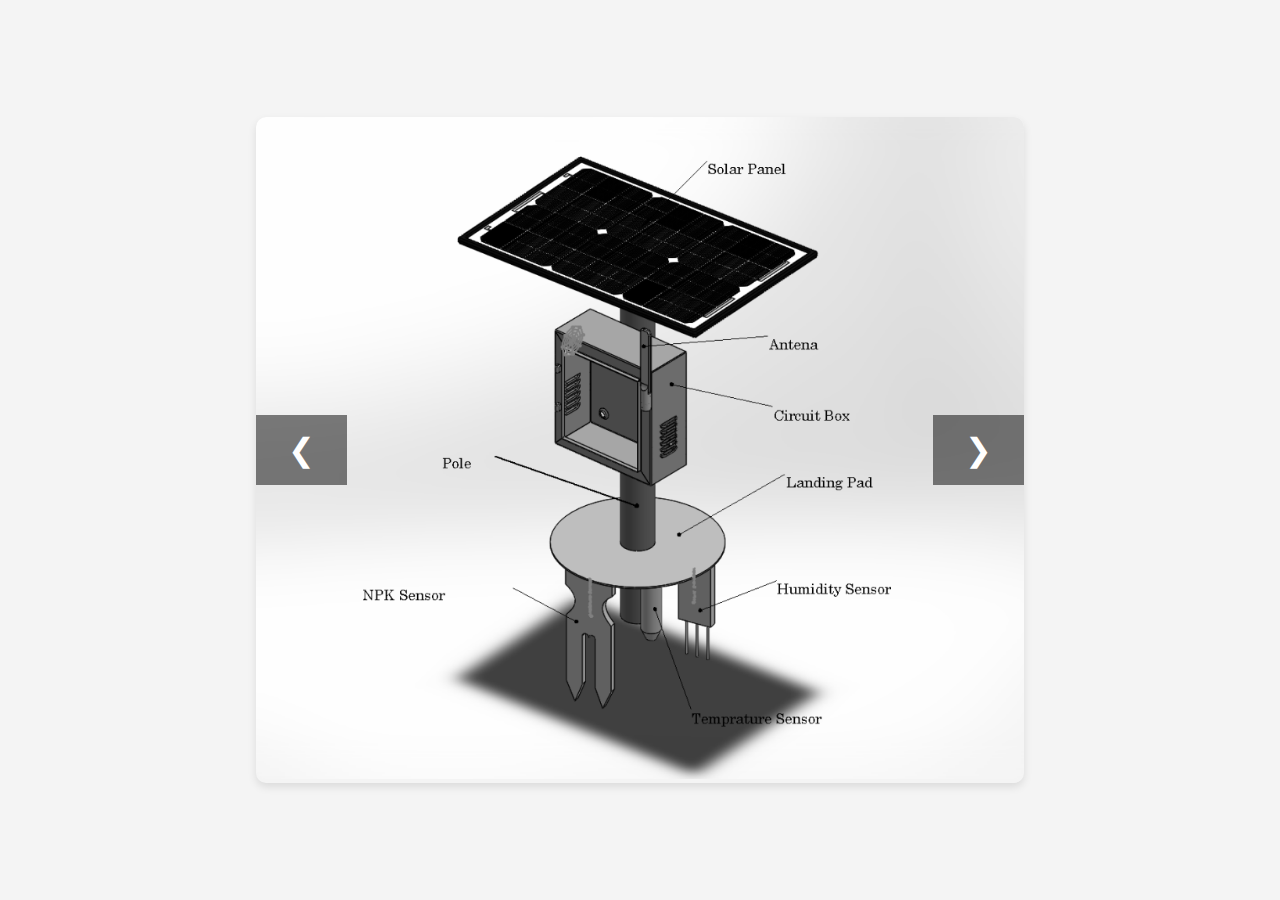
<file: pages/slider.html>
<!DOCTYPE html>
<html lang="en">
  <head>
    <meta charset="UTF-8" />
    <meta name="viewport" content="width=device-width, initial-scale=1.0" />
    <title>Farm Monitoring and Crop Recommendation</title>
    <style>
      body {
        font-family: "Oswald", sans-serif;
        background-color: #f4f4f4;
        display: flex;
        justify-content: center;
        align-items: center;
        height: 100vh;
        margin: 0;
      }

      .slider-container {
        position: relative;
        width: 60%; /* Reduced width */
        max-width: 800px; /* Reduced max-width */
        overflow: hidden;
        border-radius: 10px;
        box-shadow: 0 4px 8px rgba(0, 0, 0, 0.1);
      }

      .slider {
        display: flex;
        transition: transform 0.5s ease-in-out;
      }

      .slide {
        min-width: 100%;
        transition: filter 0.5s;
        position: relative;
      }

      .slide img {
        width: 100%;
        border-radius: 10px;
        filter: grayscale(100%);
      }

      .slide:hover img {
        filter: grayscale(0);
      }

      .slide:hover .overlay {
        opacity: 1;
        bottom: 0; /* Ensure the text appears at the bottom */
      }

      .overlay {
        position: absolute;
        bottom: 10px; /* Position the text at the bottom */
        left: 0;
        width: 100%;
        background-color: rgba(0, 0, 0, 0.6);
        color: #fff;
        display: flex;
        justify-content: center;
        align-items: center;
        opacity: 0;
        transition: opacity 0.5s;
        border-radius: 10px;
        padding: 1em; /* Added padding for better text visibility */
      }

      .overlay p {
        margin: 0;
        font-size: 1.5rem;
        text-align: center;
      }

      .nav-buttons {
        position: absolute;
        top: 50%;
        width: 100%;
        display: flex;
        justify-content: space-between;
        transform: translateY(-50%);
      }

      .nav-buttons button {
        background-color: rgba(0, 0, 0, 0.5);
        border: none;
        color: white;
        font-size: 2rem;
        cursor: pointer;
        padding: 0.5em 1em;
        transition: background-color 0.3s;
      }

      .nav-buttons button:hover {
        background-color: rgba(0, 0, 0, 0.8);
      }
    </style>
  </head>

  <body>
    <div class="slider-container">
      <div class="slider">
        <div class="slide">
          <img src="../assets/gallary/desing.png" alt="Farm Monitoring" />
          <div class="overlay">
            <p>
              Farm monitoring systems help in observing and managing the health
              and productivity of crops.
            </p>
          </div>
        </div>
        <div class="slide">
          <img src="../assets/gallary/farnuit.jpg" alt="Crop Recommendation" />
          <div class="overlay">
            <p>
              Crop recommendation systems provide valuable insights on the best
              crops to plant based on various factors.
            </p>
          </div>
        </div>
        <div class="slide">
          <img
            src="../assets/gallary/mobile.jpeg"
            alt="Sustainable Agriculture"
          />
          <div class="overlay">
            <p>
              Sustainable agriculture practices ensure long-term crop
              productivity and environmental health.
            </p>
          </div>
        </div>

        <div class="slide">
          <img
            src="../assets/gallary/sencers.jpg"
            alt="Sustainable Agriculture"
          />
          <div class="overlay">
            <p>
              Sustainable agriculture practices ensure long-term crop
              productivity and environmental health.
            </p>
          </div>
        </div>
      </div>
      <div class="nav-buttons">
        <button id="prev">&#10094;</button>
        <button id="next">&#10095;</button>
      </div>
    </div>

    <script>
      const slider = document.querySelector(".slider");
      const slides = document.querySelectorAll(".slide");
      const prevBtn = document.getElementById("prev");
      const nextBtn = document.getElementById("next");
      let index = 0;

      function showSlide(n) {
        index += n;
        if (index < 0) index = slides.length - 1;
        if (index >= slides.length) index = 0;
        slider.style.transform = `translateX(${-index * 100}%)`;
      }

      prevBtn.addEventListener("click", () => showSlide(-1));
      nextBtn.addEventListener("click", () => showSlide(1));
    </script>
  </body>
</html>
</file>
<file: pages/style.css>
@keyframes fadeIn {
  from {
    opacity: 0;
  }
  to {
    opacity: 1;
  }
}

.fade-in {
  animation: fadeIn 2s;
}
.nav-wrapper {
  background: rgba(0, 0, 0, 0.8);
  padding: 0.5rem 0;
  position: sticky;
  top: 0;
  z-index: 30;
  backdrop-filter: blur(50px);
}

.nav-content {
  max-width: 1300px;
  display: flex;
  align-items: center;
  justify-content: space-between;
  margin: 0 auto;
}

.logo {
  width: 12rem;
  height: auto;
  background: linear-gradient(90deg, #ff00d4, #112cfc); /* Gradient color */
  -webkit-background-clip: text;
  -webkit-text-fill-color: transparent;
}

.nav-content ul {
  display: flex;
  align-items: center;
  gap: 0.5rem;
  list-style: none;
}

.nav-content li {
  margin: 0 1.5rem;
}
.navbar .nav-content ul li a {
  font-size: 1.1rem;
  img {
    width: 15px;
  }
}
.navbar .nav-content ul li a:hover {
  color: aqua;
}
.menu-item {
  text-decoration: none;
  font-size: 0.9rem;
  font-weight: 500;
  color: white;
  position: relative;
  cursor: pointer;
}

.menu-item::before {
  content: "";
  width: 2rem;
  height: 0.2rem;
  background: linear-gradient(90deg, #a993fe 0%, #7e61e7 100%);
  border-radius: 0.5rem;
  position: absolute;
  bottom: -0.6rem;
  opacity: 0;
  transform: translateY(9.5rem);
  transform-origin: top bottom;
  transition: all 0.5s ease;
}

.menu-item:hover::before {
  width: 100%;
  transform: translateY(0);
  opacity: 1;
}

.contact-btn {
  font-size: 0.9rem;
  font-weight: 500;
  display: flex;
  align-items: center;
  justify-content: center;
  color: white;
  background: linear-gradient(90deg, #a993fe 0%, #7e61e7 100%);
  padding: 0.6rem 2rem;
  margin-right: 10px;
  cursor: pointer;
  transition: all 3s ease;
}

.contact-btn:hover {
  color: #a993fe;
  background: #000;
  outline: 1.5px solid #a993fe;
}

.menu-btn {
  width: 2.5rem;
  height: 2.5rem;
  font-size: 1.5rem;
  display: flex;
  align-items: center;
  justify-content: center;
  border: none;
  border-radius: 0.4rem;
  color: white;
  background: linear-gradient(90deg, #a993fe -0.13%, #7e61e7 99.87%);
  line-height: 0;
  cursor: pointer;
  transition: all 0.4s ease;
  display: none;
}

.menu-btn:hover {
  color: #a993fe;
  background: black;
  border: 1px, solid #a993fe;
}

@media (max-width: 425px) {
  .logo {
    width: 10rem;
    height: auto;
  }
}
.box.visible {
  opacity: 1;
}

@media (max-width: 769px) {
  .menu-btn {
    display: block;
  }
  .nav-content ul {
    display: none;
  }
}

@media (max-width: 1325px) {
  .nav-wrapper {
    padding: 0 2rem;
  }
}

.navbar {
  /* background-color: #333; */
  padding: 1rem;
  /* color: white; */
  text-align: center;
  position: fixed;
  width: 100%;
}

.video-container {
  position: relative;
  height: 100vh;
  overflow: hidden;
}
.video-container video {
  position: absolute;
  top: 50%;
  left: 50%;
  min-width: 100%;
  min-height: 60%;
  width: auto;
  height: auto;
  z-index: -1;
  transform: translate(-50%, -50%);
}
.overlay-message {
  position: absolute;
  top: 50%;
  left: 50%;
  transform: translate(-50%, -50%);
  color: white;
  text-align: center;
  background: rgba(0, 0, 0, 0.5);
  padding: 2rem;
  border-radius: 10px;
}
.overlay-message h1 {
  margin: 0;
  font-size: 3.5rem;
}
.overlay-message p {
  margin: 0.5rem 0 0;
  font-size: 1.2rem;
}

.logo {
  color: aqua;
}

.footer {
  height: 400px;
  background: linear-gradient(to right, #1a202c, #2d3748 50%, #1a202c);
  padding: 50px;
  display: flex;
  flex-direction: column;
  gap: 30px;
  margin: auto 0;
  color: #ffffff;
}

.footer .upper {
  display: flex;
  justify-content: center;
  flex-direction: column;
  align-items: center;
  gap: 7px;
  text-align: center;
}

.footer .upper h2 {
  font-size: 24px;
  margin-bottom: 10px;
}

.footer .subscribe {
  display: flex;
  flex-direction: column;
  gap: 10px;
}

.footer .subscribe .id {
  display: flex;
  gap: 10px;
}

.footer .subscribe input {
  width: 300px;
  padding: 10px;
  border-radius: 5px;
  border: none;
}

.footer .subscribe button {
  padding: 10px 20px;
  border: none;
  border-radius: 5px;
  background-color: #2b6cb0;
  color: white;
  cursor: pointer;
  transition: background-color 0.3s ease;
}

.footer .subscribe button:hover {
  background-color: #2c5282;
}

.footer .middle {
  display: flex;
  justify-content: space-between;
}

.footer .footer_item {
  display: flex;
  flex-direction: column;
  gap: 10px;
}

.footer .footer_item h3 {
  margin-bottom: 10px;
}

.footer .footer_item a {
  text-decoration: none;
  color: white;
  transition: color 0.3s ease;
}

.footer .footer_item a:hover {
  color: #2b6cb0;
}

.footer .footer_item1 .get {
  display: flex;
  align-items: center;
  gap: 10px;
}

.footer .footer_item1 .get img {
  width: 24px;
  height: 24px;
}

.footer .footer_item8 {
  display: flex;
  flex-direction: column;
  gap: 10px;
}

.footer .footer_item8 .top {
  display: flex;
  flex-direction: column;
  gap: 5px;
}

.footer .footer_item8 .top a {
  display: flex;
  align-items: center;
  gap: 10px;
  text-decoration: none;
  color: white;
  transition: color 0.3s ease;
}

.footer .footer_item8 .top a:hover {
  color: #2b6cb0;
}

.footer .footer_item8 .bottom {
  display: flex;
  gap: 15px;
}

.footer .footer_item8 .bottom a img {
  width: 24px;
  height: 24px;
  transition: transform 0.3s ease;
}

.footer .footer_item8 .bottom a:hover img {
  transform: scale(1.1);
}

.footer .bottom {
  display: flex;
  justify-content: center;
  align-items: center;
  padding-top: 20px;
  border-top: 1px solid #2d3748;
  font-size: 14px;
}




/* Media Query for devices less than 500px */
@media (max-width: 500px) {

  /* Navbar styles */
  .navbar {
    display: flex;
    flex-direction: column;
    align-items: center;
    padding: 15px;
    background-color: #2b6cb0;
  }

  .navbar .logo {
    font-size: 1.5em;
    color: white;
    margin-bottom: 10px;
  }

  .navbar .menu {
    display: flex;
    flex-direction: column;
    width: 100%;
    align-items: center;
  }

  .navbar .menu a {
    font-size: 1.2em;
    color: white;
    text-decoration: none;
    padding: 10px;
    width: 100%;
    text-align: center;
    border-bottom: 1px solid rgba(255, 255, 255, 0.2);
    transition: background-color 0.3s ease;
  }

  .navbar .menu a:hover {
    background-color: #2c5282;
  }

  .navbar .toggle-button {
    display: none;
  }

  .navbar.open .menu {
    display: flex;
  }

  .navbar .menu a.active {
    background-color: #2c5282;
  }

  /* Footer styles */
  .footer {
    background-color: #1a202c;
    color: white;
    padding: 20px;
  }

  .footer .upper {
    flex-direction: column;
    align-items: center;
    text-align: center;
    gap: 5px;
  }

  .footer .upper h2 {
    font-size: 20px;
    margin-bottom: 10px;
  }

  .footer .subscribe {
    flex-direction: column;
    align-items: center;
  }

  .footer .subscribe .id {
    flex-direction: column;
    gap: 10px;
  }

  .footer .subscribe input {
    width: 100%;
    padding: 8px;
    border-radius: 5px;
  }

  .footer .subscribe button {
    width: 100%;
    padding: 12px;
    border-radius: 5px;
    background-color: #2b6cb0;
    transition: background-color 0.3s ease;
  }

  .footer .subscribe button:hover {
    background-color: #2c5282;
  }

  .footer .middle {
    flex-direction: column;
    align-items: center;
    gap: 20px;
    padding: 20px 0;
  }

  .footer .footer_item {
    align-items: center;
  }

  .footer .footer_item h3 {
    font-size: 18px;
  }

  .footer .footer_item a {
    font-size: 1rem;
  }

  .footer .footer_item1 .get {
    justify-content: center;
    gap: 5px;
  }

  .footer .footer_item1 .get img {
    width: 20px;
    height: 20px;
  }

  .footer .footer_item8 {
    align-items: center;
  }

  .footer .footer_item8 .top {
    flex-direction: column;
  }

  .footer .footer_item8 .top a {
    justify-content: center;
    gap: 5px;
  }

  .footer .footer_item8 .bottom {
    justify-content: center;
    gap: 10px;
  }

  .footer .footer_item8 .bottom a img {
    width: 20px;
    height: 20px;
  }

  .footer .bottom {
    padding-top: 15px;
    text-align: center;
    font-size: 12px;
    border-top: 1px solid rgba(255, 255, 255, 0.2);
  }

  /* Additional Footer Styling */
  .footer .footer_item h3 {
    font-size: 1.3rem;
  }

  .footer .footer_item p {
    font-size: 1rem;
  }

  .footer .subscribe input,
  .footer .subscribe button {
    width: 90%;
    margin: 0 auto;
  }

  .footer .subscribe input::placeholder {
    font-size: 1rem;
  }

  .footer .footer_item8 .bottom a:hover img {
    transform: scale(1.05);
  }

  /* Make navbar links and footer more touch-friendly */
  .navbar .menu a,
  .footer .footer_item a {
    padding: 12px 20px;
    font-size: 1.1rem;
    transition: background-color 0.3s ease;
  }

  .footer .footer_item8 .bottom a img {
    transition: transform 0.4s ease-in-out;
  }

  .footer .footer_item8 .bottom a:hover img {
    transform: rotate(5deg) scale(1.2);
  }
}



/* Hide the menu by default for small screens */
.nav-content ul {
  display: none;
}

/* Show the menu when the open class is added */
.nav-content ul.open {
  display: block;
}

/* Add some styling for the button on small screens */
.menu-btn {
  display: block;
  font-size: 24px;
  cursor: pointer;
  background: none;
  border: none;
  color: #333;
}

/* Hide the menu button on larger screens */
@media (min-width: 768px) {
  .menu-btn {
    display: none;
  }

  .nav-content ul {
    display: flex; /* Show menu items in a row */
  }
}
</file>
<file: styles/singUp.css>
body {
        font-family: Arial, sans-serif;
        background-color: #f2f2f2;
        margin: 0;
        padding: 0;
      }

      .form-container {
        display: flex;
        justify-content: center;
        align-items: flex-start;
        height: 100vh;
        padding-top: 100px; 
      }

      .sign-up-container {
        background-color: #fff;
        padding: 20px;
        border-radius: 10px;
        box-shadow: 0 0 10px rgba(0, 0, 0, 0.1);
        width: 100%;
        max-width: 800px;
      }

      .form fieldset {
        border: none;
        padding: 0;
      }

      .form legend {
        font-size: 2em;
        margin-bottom: 10px;
      }

      .form-grid {
        display: grid;
        grid-template-columns: repeat(2, 1fr);
        gap: 20px;
      }

      .form label {
        display: block;
        margin-bottom: 5px;
        font-weight: bold;
      }

      .form h1 {
        background: linear-gradient(
          90deg,
          #ff00d4,
          #112cfc
        ); /* Gradient color */
        -webkit-background-clip: text;
        -webkit-text-fill-color: transparent;
      }

      .form input,
      .form select {
        width: 90%;
        padding: 10px;
        margin-bottom: 15px;
        border: 1px solid #ccc;
        border-radius: 5px;
      }

      .form input[type="checkbox"] {
        width: auto;
        margin-right: 10px;
      }

      .form button {
        width: 100%;
        padding: 10px;
        background-color: #4caf50;
        border: none;
        color: white;
        font-size: 1em;
        border-radius: 5px;
        cursor: pointer;
        grid-column: span 2;
        background: linear-gradient(
          90deg,
          #ff00d4,
          #112cfc
        ); /* Gradient color */
      }

      .form button:hover {
        background-color: #45a049;
      }

      .form a {
        color: #4caf50;
        text-decoration: none;
      }

      .form a:hover {
        text-decoration: underline;
      }
</file>
